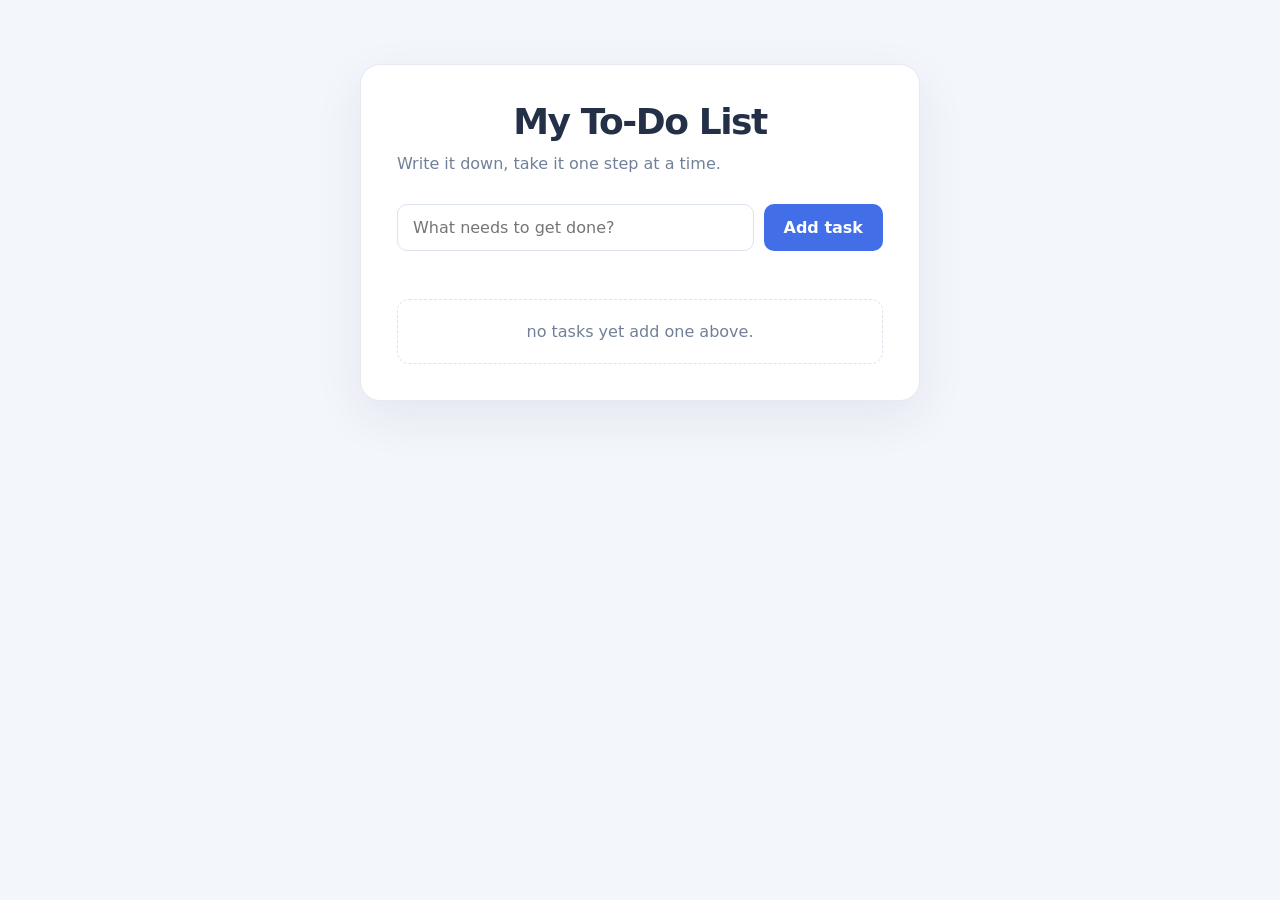
<file: index.html>
<!doctype html>
<html lang="en">
<head>
  <meta charset="utf-8">
  <meta name="viewport" content="width=device-width, initial-scale=1">
  <title>Daily Tasks</title>
  <link rel="stylesheet" href="style.css">
  <script src="script.js" defer></script>
</head>
<body>
  <main>
    <div class ="headingone">
      <h1>My To-Do List</h1>
    </div>
    <p class="intro">Write it down, take it one step at a time.</p>

    <form id="task-form">
      <input id="task-input" type="text" placeholder="What needs to get done?" aria-label="New task" autocomplete="off">
      <button class="add-button" type="submit">Add task</button>
    </form>

    <ul id="task-list" aria-label="Tasks"></ul>
    <p id="empty-state" class="empty-state">no tasks yet add one above.</p>
    <p id="summary" class="summary" aria-live="polite"></p>
  </main>
</body>
</html>
</file>
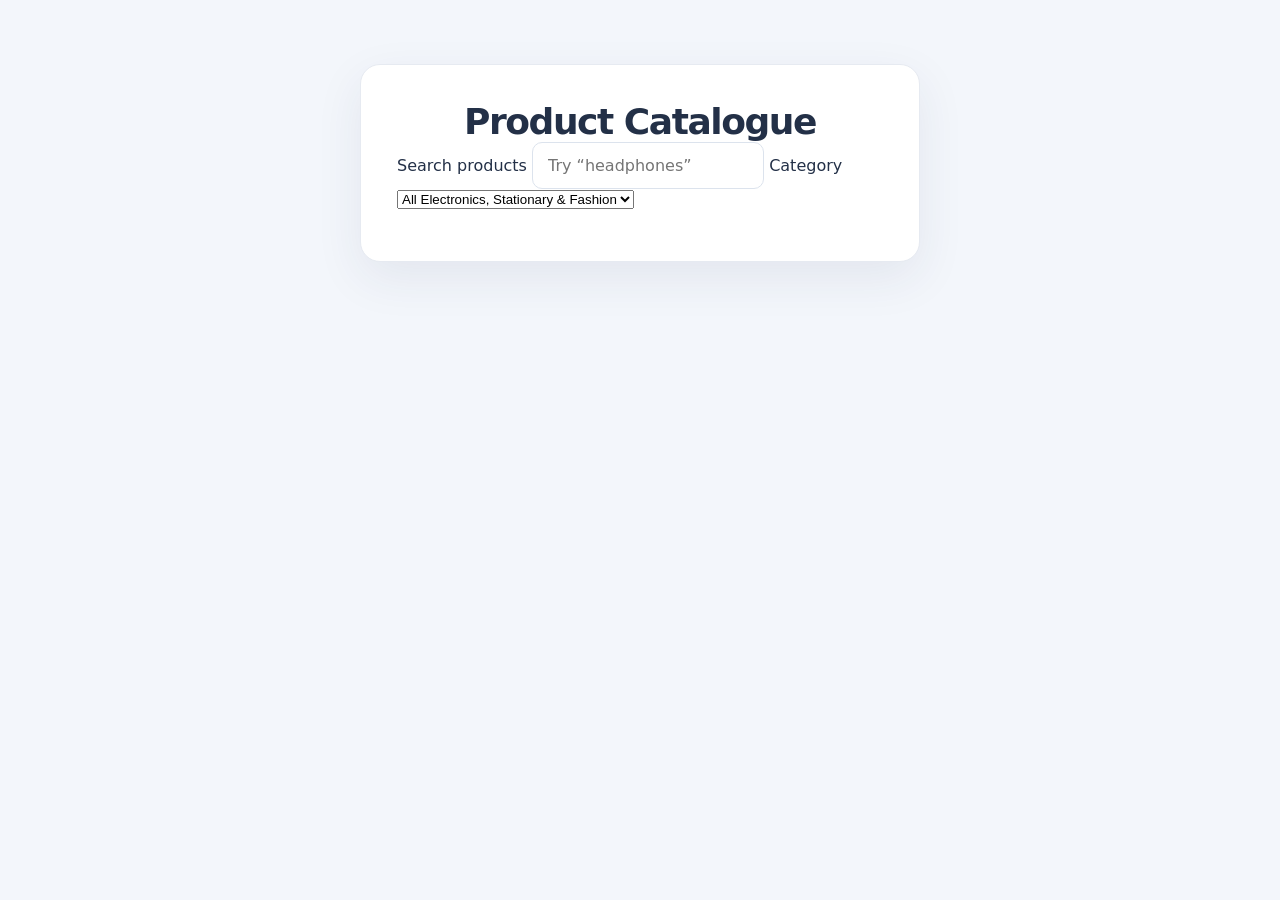
<file: Questwo.html>
<!doctype html>
<html lang="en">
<head>
  <meta charset="utf-8">
  <meta name="viewport" content="width=device-width, initial-scale=1">
  <title>Product Finder</title>
  <link rel="stylesheet" href="style.css">
  <script src="script.js" defer></script>
</head>
<body>
  <main class="store">
    <header class="page-header">
      <div class ="headingone">
        <h1>Product Catalogue</h1>
      </div>
    </header>

    <section class="filters" aria-label="Product filters">
      <label class="search-field">
        <span>Search products</span>
        <input id="search-input" type="search" placeholder="Try “headphones”" autocomplete="off">
      </label>

      <label class="category-field">
        <span>Category</span>
        <select id="category-filter">
          <option value="all">All Electronics, Stationary &amp; Fashion</option>
          <option value="Electronics">Electronics</option>
          <option value="Stationary">Stationary</option>
          <option value="Fashion">Fashion</option>
        </select>
      </label>
    </section>

    <p id="results-summary" class="results-summary" aria-live="polite"></p>
    <section id="product-grid" class="product-grid" aria-label="Products"></section>
    <p id="empty-state" class="empty-state" hidden>No products found.</p>
  </main>
</body>
</html>
</file>
<file: style.css>
:root {
  color-scheme: light;
  font-family: Inter, ui-sans-serif, system-ui, -apple-system, BlinkMacSystemFont, "Segoe UI", sans-serif;
  color: #233047;
  background: #f3f6fb;
}

* {
  box-sizing: border-box;
}

body {
  min-height: 100vh;
  margin: 0;
  padding: 64px 20px;
}

main {
  width: min(100%, 560px);
  margin: 0 auto;
  padding: 36px;
  border: 1px solid #e6eaf1;
  border-radius: 20px;
  background: #fff;
  box-shadow: 0 16px 48px rgb(34 53 84 / 8%);
}

.eyebrow {
  margin: 0 0 8px;
  color: #667895;
  font-size: 0.8rem;
  font-weight: 700;
  letter-spacing: 0.12em;
  text-transform: uppercase;
}

h1 {
  margin: 0;
  font-size: clamp(1.8rem, 5vw, 2.25rem);
  letter-spacing: -0.04em;
}

.intro {
  margin: 10px 0 28px;
  color: #718098;
  line-height: 1.5;
}

form {
  display: flex;
  gap: 10px;
}

input {
  min-width: 0;
  flex: 1;
  padding: 13px 15px;
  border: 1px solid #dce3ed;
  border-radius: 10px;
  color: inherit;
  font: inherit;
}

input:focus-visible,
button:focus-visible,
.task-text:focus-visible {
  outline: 3px solid #a9c8ff;
  outline-offset: 2px;
}

button {
  border: 0;
  border-radius: 10px;
  font: inherit;
  font-weight: 650;
  cursor: pointer;
}

.headingone{
  display: flex;
  justify-content: center;
}

.add-button {
  padding: 0 20px;
  background: #426ee8;
  color: #fff;
}

.add-button:hover {
  background: #315bd0;
}

ul {
  display: grid;
  gap: 10px;
  margin: 24px 0 0;
  padding: 0;
  list-style: none;
}

.task-item {
  display: flex;
  align-items: center;
  gap: 12px;
  min-height: 54px;
  padding: 10px 12px 10px 15px;
  border: 1px solid #e8edf4;
  border-radius: 12px;
  background: #fff;
}

.task-text {
  flex: 1;
  overflow-wrap: anywhere;
  cursor: pointer;
}

.task-text.completed {
  color: #8a96a8;
  text-decoration: line-through;
}

.delete-button {
  padding: 7px 10px;
  background: #fff1f0;
  color: #b54740;
}

.delete-button:hover {
  background: #ffe3e0;
}

.empty-state {
  margin: 24px 0 0;
  padding: 22px 16px;
  border: 1px dashed #dce3ed;
  border-radius: 12px;
  color: #718098;
  text-align: center;
}

.summary {
  margin: 22px 0 0;
  padding-top: 17px;
  border-top: 1px solid #edf0f5;
  color: #667895;
  font-size: 0.9rem;
}

@media (max-width: 480px) {
  body {
    padding: 24px 14px;
  }

  main {
    padding: 25px 20px;
  }
}
</file>
